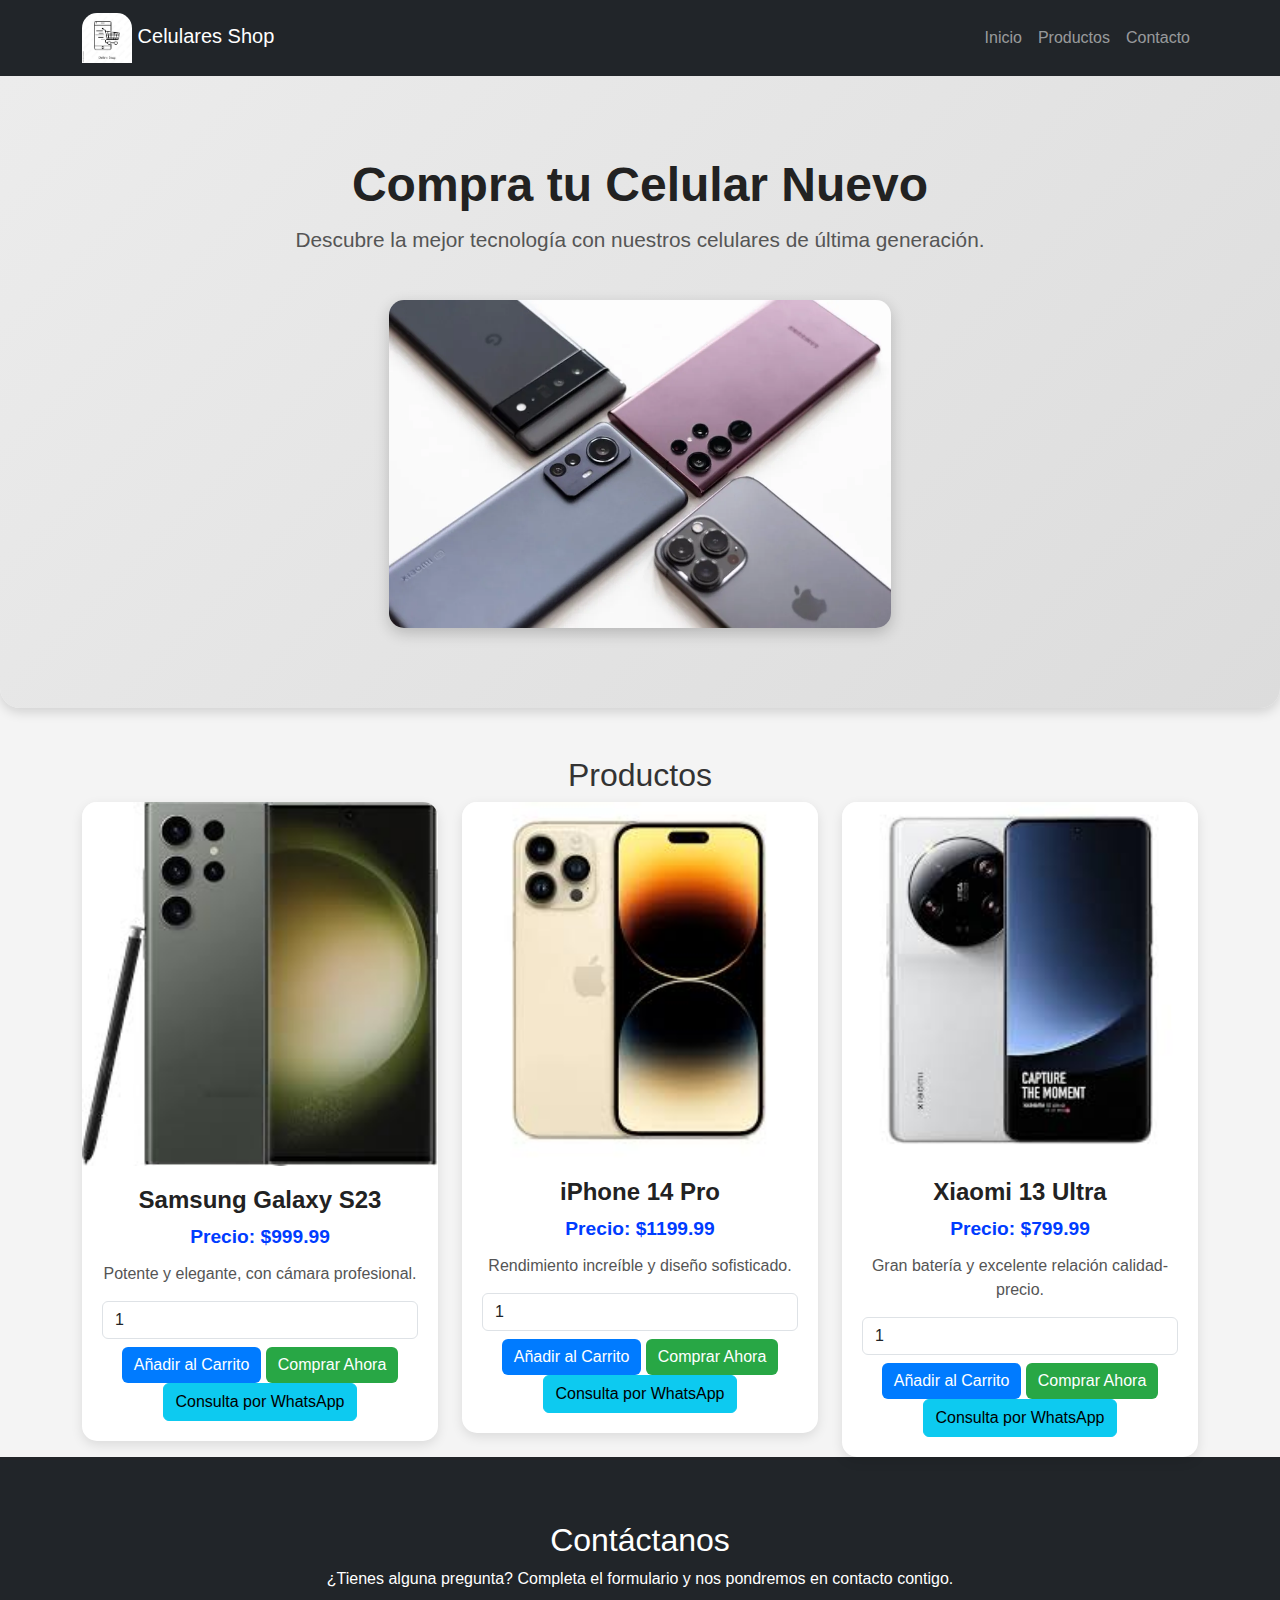
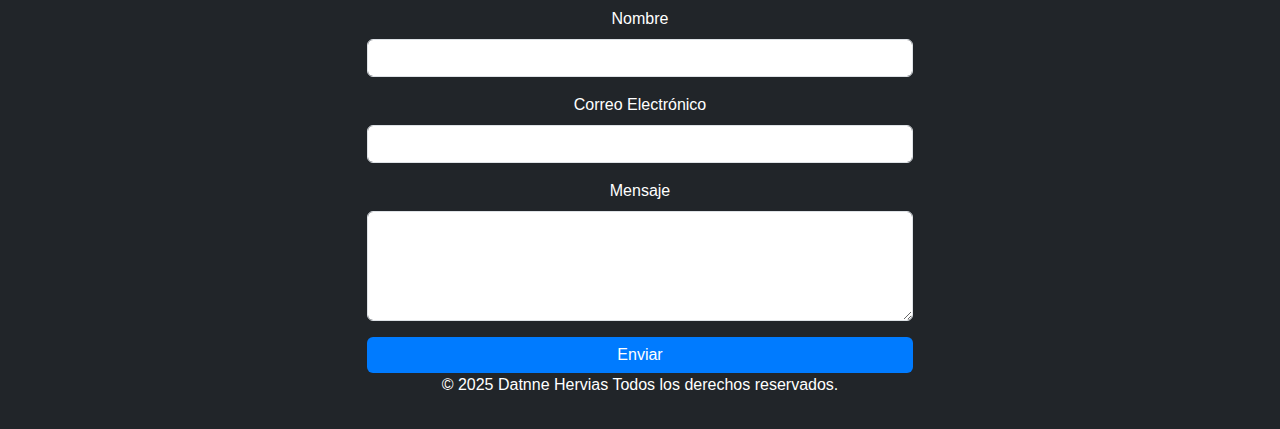
<file: index.html>
<!DOCTYPE html>
<html lang="es">
<head>
    <meta charset="UTF-8">
    <meta name="viewport" content="width=device-width, initial-scale=1.0">
    <title>Venta de Celulares</title>
    <link href="https://cdn.jsdelivr.net/npm/bootstrap@5.3.0/dist/css/bootstrap.min.css" rel="stylesheet">
    <link rel="stylesheet" href="styles.css">
</head>
<body>
    <nav class="navbar navbar-expand-lg navbar-dark bg-dark">
        <div class="container">
            <a class="navbar-brand" href="#">
                <img src="icocno.jpg" class="card-img-top" alt="icocno" style="width: 50px; height: 50px;">


                <i class="fas fa-mobile-alt"></i> Celulares Shop
            </a>
            <button class="navbar-toggler" type="button" data-bs-toggle="collapse" data-bs-target="#navbarNav">
                <span class="navbar-toggler-icon"></span>
            </button>
            <div class="collapse navbar-collapse" id="navbarNav">
                <ul class="navbar-nav ms-auto">
                    <li class="nav-item"><a class="nav-link" href="#inicio" onclick="scrollToSection('inicio')" onmouseover="this.style.color='yellow'" onmouseout="this.style.color='white'">Inicio</a></li>
                    <li class="nav-item"><a class="nav-link" href="#productos" onclick="scrollToSection('productos')" onmouseover="this.style.color='yellow'" onmouseout="this.style.color='white'">Productos</a></li>
                    <li class="nav-item"><a class="nav-link" href="#contacto" onclick="scrollToSection('contacto')" onmouseover="this.style.color='yellow'" onmouseout="this.style.color='white'">Contacto</a></li>
                </ul>
            </div>
        </div>
    </nav>
    
    <header class="hero">
        <div id="inicio"class="container text-center">
            <h1>Compra tu Celular Nuevo</h1>
            <p>Descubre la mejor tecnología con nuestros celulares de última generación.</p>
            <img src="CEL.1.webp" class="card-img-top" alt="Celular 1">
        </div>
    </header>

    <section id="productos" class="Productos container mt-5">
        <h2 class="text-center">Productos</h2>
        <div class="row">
            <div class="col-md-4">
                <div class="card">
                    <img src="samsumg.jpg" class="card-img-top" alt="Celular 1">
                    <div class="card-body">
                        <h5 class="card-title">Samsung Galaxy S23</h5>
                        <p class="card-price"><strong>Precio: $999.99</strong></p>
                        <p class="card-text">Potente y elegante, con cámara profesional.</p>
                        <input type="number" class="form-control mb-2" id="cantidad1" min="1" value="1">
                        <button class="btn btn-primary" onclick="agregarAlCarrito('Samsung Galaxy S23', 999.99, 'cantidad1')">Añadir al Carrito</button>
                        <button class="btn btn-success" onclick="mostrarModalPago('Samsung Galaxy S23', 999.99, 'cantidad1')">Comprar Ahora</button>
                        <a class="btn btn-info" href="https://wa.me/51956731604?text=Quiero%20comprar%20Samsung%20Galaxy%20S23%20por%20999.99$" target="_blank">Consulta por WhatsApp</a>
                    </div>
                </div>
            </div>
            <div class="col-md-4">
                <div class="card">
                    <img src="iphone.jpg" class="card-img-top" alt="Celular 2">
                    <div class="card-body">
                        <h5 class="card-title">iPhone 14 Pro</h5>
                        <p class="card-price"><strong>Precio: $1199.99</strong></p>
                        <p class="card-text">Rendimiento increíble y diseño sofisticado.</p>
                        <input type="number" class="form-control mb-2" id="cantidad2" min="1" value="1">
                        <button class="btn btn-primary" onclick="agregarAlCarrito('iPhone 14 Pro', 1199.99, 'cantidad2')">Añadir al Carrito</button>
                        <button class="btn btn-success" onclick="mostrarModalPago('iPhone 14 Pro', 1199.99, 'cantidad2')">Comprar Ahora</button>
                        <a class="btn btn-info" href="https://wa.me/51956731604?text=Quiero%20comprar%20iPhone%2014%20Pro%20por%201199.99$" target="_blank">Consulta por WhatsApp</a>
                    </div>
                </div>
            </div>
            <div class="col-md-4">
                <div class="card">
                    <img src="xiomi.jpg" class="card-img-top" alt="Celular 3">
                    <div class="card-body">
                        <h5 class="card-title">Xiaomi 13 Ultra</h5>
                        <p class="card-price"><strong>Precio: $799.99</strong></p>
                        <p class="card-text">Gran batería y excelente relación calidad-precio.</p>
                        <input type="number" class="form-control mb-2" id="cantidad3" min="1" value="1">
                        <button class="btn btn-primary" onclick="agregarAlCarrito('Xiaomi 13 Ultra', 799.99, 'cantidad3')">Añadir al Carrito</button>
                        <button class="btn btn-success" onclick="mostrarModalPago('Xiaomi 13 Ultra', 799.99, 'cantidad3')">Comprar Ahora</button>
                        <a class="btn btn-info" href="https://wa.me/51956731604?text=Quiero%20comprar%20Xiaomi%2013%20Ultra%20por%20799.99$" target="_blank">Consulta por WhatsApp</a>
                    </div>
                </div>
            </div>
        </div>
    </section>

    <div class="modal fade" id="modalPago" tabindex="-1" aria-hidden="true">
        <div class="modal-dialog">
            <div class="modal-content">
                <div class="modal-header">
                    <h5 class="modal-title">Selecciona tu método de pago</h5>
                    <button type="button" class="btn-close" data-bs-dismiss="modal" aria-label="Close"></button>
                </div>
                <div class="modal-body">
                    <select id="metodoPago" class="form-control">
                        <option value="tarjeta">Tarjeta de Crédito/Débito</option>
                        <option value="cuotas">Cuotas sin interés</option>
                        <option value="openpay">OpenPay</option>
                    </select>
                </div>
                <div class="modal-footer">
                    <button type="button" class="btn btn-primary" onclick="confirmarCompra()">Confirmar</button>
                </div>
            </div>
        </div>
    </div>

    <script>
        function agregarAlCarrito(producto, precio, cantidadId) {
            let cantidad = document.getElementById(cantidadId).value;
            let total = (precio * cantidad).toFixed(2);
            alert(`Añadido al carrito: ${producto} - Cantidad: ${cantidad} - Total: $${total}`);
        }

        function mostrarModalPago(producto, precio, cantidadId) {
            sessionStorage.setItem('productoSeleccionado', JSON.stringify({ producto, precio, cantidad: document.getElementById(cantidadId).value }));
            let modal = new bootstrap.Modal(document.getElementById('modalPago'));
            modal.show();
        }

        function confirmarCompra() {
            let detalles = JSON.parse(sessionStorage.getItem('productoSeleccionado'));
            detalles.metodoPago = document.getElementById('metodoPago').value;
            sessionStorage.setItem('detallesCompra', JSON.stringify(detalles));
            window.location.href = 'boleta.html';
        }
    </script>

    <script src="https://cdn.jsdelivr.net/npm/bootstrap@5.3.0/dist/js/bootstrap.bundle.min.js"></script>
</body>



<footer class="text-center py-3 bg-dark text-white">
    

<section id="contacto" class="container mt-5">
    <h2 class="text-center">Contáctanos</h2>
    <p class="text-center">¿Tienes alguna pregunta? Completa el formulario y nos pondremos en contacto contigo.</p>
    <div class="row justify-content-center">
        <div class="col-md-6">
            <form>
                <div class="mb-3">
                    <label for="nombre" class="form-label">Nombre</label>
                    <input type="text" class="form-control" id="nombre" required>
                </div>
                <div class="mb-3">
                    <label for="email" class="form-label">Correo Electrónico</label>
                    <input type="email" class="form-control" id="email" required>
                </div>
                <div class="mb-3">
                    <label for="mensaje" class="form-label">Mensaje</label>
                    <textarea class="form-control" id="mensaje" rows="4" required></textarea>
                </div>
                <button type="submit" class="btn btn-primary w-100">Enviar</button>    
            </form>
           
        </div>
     
        <p>&copy; 2025 Datnne Hervias Todos los derechos reservados.</p>
    </div>

</section>


</html>
</file>
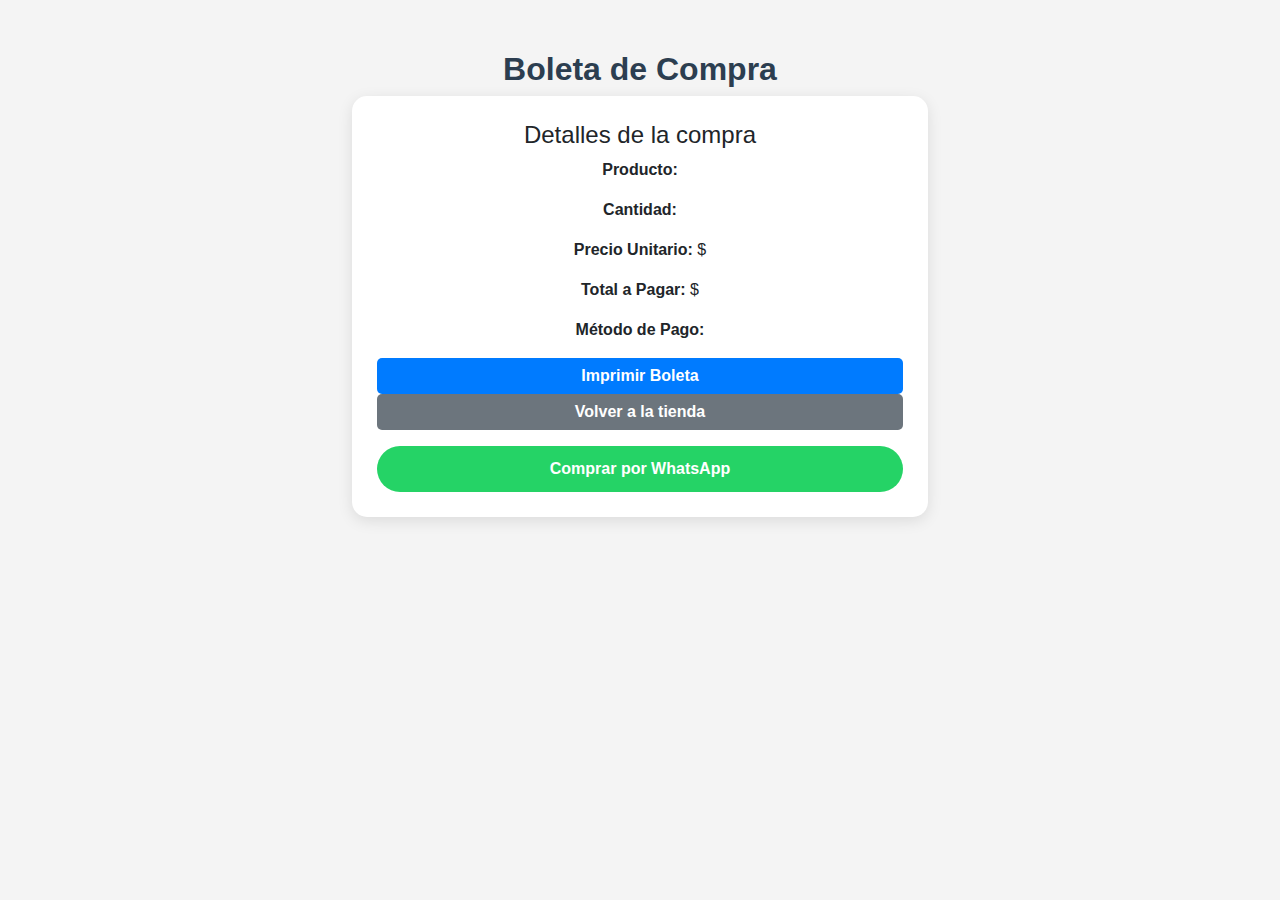
<file: boleta.html>
<!DOCTYPE html>
<html lang="es">
<head>
    <meta charset="UTF-8">
    <meta name="viewport" content="width=device-width, initial-scale=1.0">
    <title>Boleta de Compra</title>
    <link href="https://cdn.jsdelivr.net/npm/bootstrap@5.3.0/dist/css/bootstrap.min.css" rel="stylesheet">
    <link rel="stylesheet" href="styles.css">
    <style>
        body {
            background-color: #f4f4f4;
            font-family: 'Poppins', sans-serif;
        }
        .container {
            max-width: 600px;
            margin-top: 50px;
        }
        .card {
            border-radius: 15px;
            box-shadow: 0px 4px 15px rgba(0, 0, 0, 0.1);
            padding: 25px;
            background: white;
            text-align: center;
        }
        h2 {
            color: #2c3e50;
            font-weight: bold;
        }
        .btn-primary {
            background-color: #007bff;
            border: none;
            font-weight: bold;
            border-radius: 5px;
            transition: 0.3s;
        }
        .btn-primary:hover {
            background-color: #0056b3;
        }
        .btn-secondary {
            background-color: #6c757d;
            border: none;
            font-weight: bold;
            border-radius: 5px;
            transition: 0.3s;
        }
        .btn-secondary:hover {
            background-color: #545b62;
        }
        .btn-whatsapp {
            background-color: #25D366;
            color: white;
            border-radius: 25px;
            font-weight: bold;
            padding: 10px 20px;
            transition: 0.3s;
            text-decoration: none;
        }
        .btn-whatsapp:hover {
            background-color: #1ebe57;
            color: white;
        }
    </style>
</head>
<body>
    <div class="container">
        <h2 class="text-center">Boleta de Compra</h2>
        <div class="card">
            <h4>Detalles de la compra</h4>
            <p><strong>Producto:</strong> <span id="producto"></span></p>
            <p><strong>Cantidad:</strong> <span id="cantidad"></span></p>
            <p><strong>Precio Unitario:</strong> $<span id="precio"></span></p>
            <p><strong>Total a Pagar:</strong> $<span id="total"></span></p>
            <p><strong>Método de Pago:</strong> <span id="metodoPago"></span></p>
            <button class="btn btn-primary" onclick="window.print()">Imprimir Boleta</button>
            <a href="index.html" class="btn btn-secondary">Volver a la tienda</a>
            <a id="whatsapp-link" class="btn btn-whatsapp mt-3" target="_blank">Comprar por WhatsApp</a>
        </div>
    </div>

    <script>
        document.addEventListener("DOMContentLoaded", function() {
            let detalles = JSON.parse(sessionStorage.getItem('detallesCompra'));
            if (detalles) {
                document.getElementById("producto").textContent = detalles.producto;
                document.getElementById("cantidad").textContent = detalles.cantidad;
                document.getElementById("precio").textContent = detalles.precio;
                document.getElementById("total").textContent = (detalles.precio * detalles.cantidad).toFixed(2);
                document.getElementById("metodoPago").textContent = detalles.metodoPago;
                
                let mensaje = `Hola, quiero comprar ${detalles.cantidad} unidad(es) de ${detalles.producto} por ${detalles.metodoPago}. Total: $${(detalles.precio * detalles.cantidad).toFixed(2)}`;
                let whatsappURL = `https://wa.me/51956731604?text=${encodeURIComponent(mensaje)}`;
                document.getElementById("whatsapp-link").href = whatsappURL;
            }
        });
    </script>
</body>
</html>
</file>
<file: styles.css>
body {
    font-family: 'Poppins', sans-serif;
    background-color: #f4f4f4;
    color: #333;
    margin: 0;
    padding: 0;
}

.hero {
    background: linear-gradient(135deg, #ececec, #dcdcdc);
    padding: 80px 0;
    text-align: center;
    box-shadow: 0 4px 12px rgba(0, 0, 0, 0.15);
    border-radius: 0 0 20px 20px;
}

.hero h1 {
    font-size: 3rem;
    font-weight: 700;
    color: #222;
    margin-bottom: 10px;
}

.hero p {
    font-size: 1.3rem;
    color: #555;
    margin-bottom: 25px;
}

.hero img {
    max-width: 45%;
    height: auto;
    border-radius: 15px;
    margin-top: 20px;
    box-shadow: 0 5px 15px rgba(0, 0, 0, 0.2);
}

.btn-custom {
    padding: 14px 22px;
    border-radius: 10px;
    font-size: 1rem;
    font-weight: bold;
    transition: all 0.3s ease;
    text-decoration: none;
    display: inline-block;
    text-align: center;
    cursor: pointer;
}

.btn-primary {
    background-color: #007bff;
    color: white;
    border: none;
}

.btn-primary:hover {
    background-color: #0056b3;
    transform: translateY(-2px);
    box-shadow: 0 4px 10px rgba(0, 123, 255, 0.4);
}

.btn-success {
    background-color: #28a745;
    color: white;
    border: none;
}

.btn-success:hover {
    background-color: #218838;
    transform: translateY(-2px);
    box-shadow: 0 4px 10px rgba(40, 167, 69, 0.4);
}

.btn-whatsapp {
    background-color: #25d359;
    color: white;
}

.btn-whatsapp:hover {
    background-color: #1ebe41;
    transform: translateY(-2px);
    box-shadow: 0 4px 10px rgba(37, 211, 102, 0.4);
}

.card {
    border: none;
    border-radius: 15px;
    box-shadow: 0 4px 12px rgba(0, 0, 0, 0.1);
    transition: transform 0.3s ease, box-shadow 0.3s ease;
}

.card:hover {
    transform: translateY(-5px);
    box-shadow: 0 8px 20px rgba(0, 0, 0, 0.15);
}

.card-img-top {
    border-top-left-radius: 15px;
    border-top-right-radius: 15px;
}

.card-body {
    text-align: center;
    padding: 20px;
}

.card-title {
    font-size: 1.5rem;
    font-weight: 600;
    color: #222;
}

.card-price {
    font-size: 1.2rem;
    font-weight: bold;
    color: #003cff;
    margin-bottom: 10px;
}

.card-text {
    color: #555;
    font-size: 1rem;
    margin-bottom: 15px;
}
</file>
